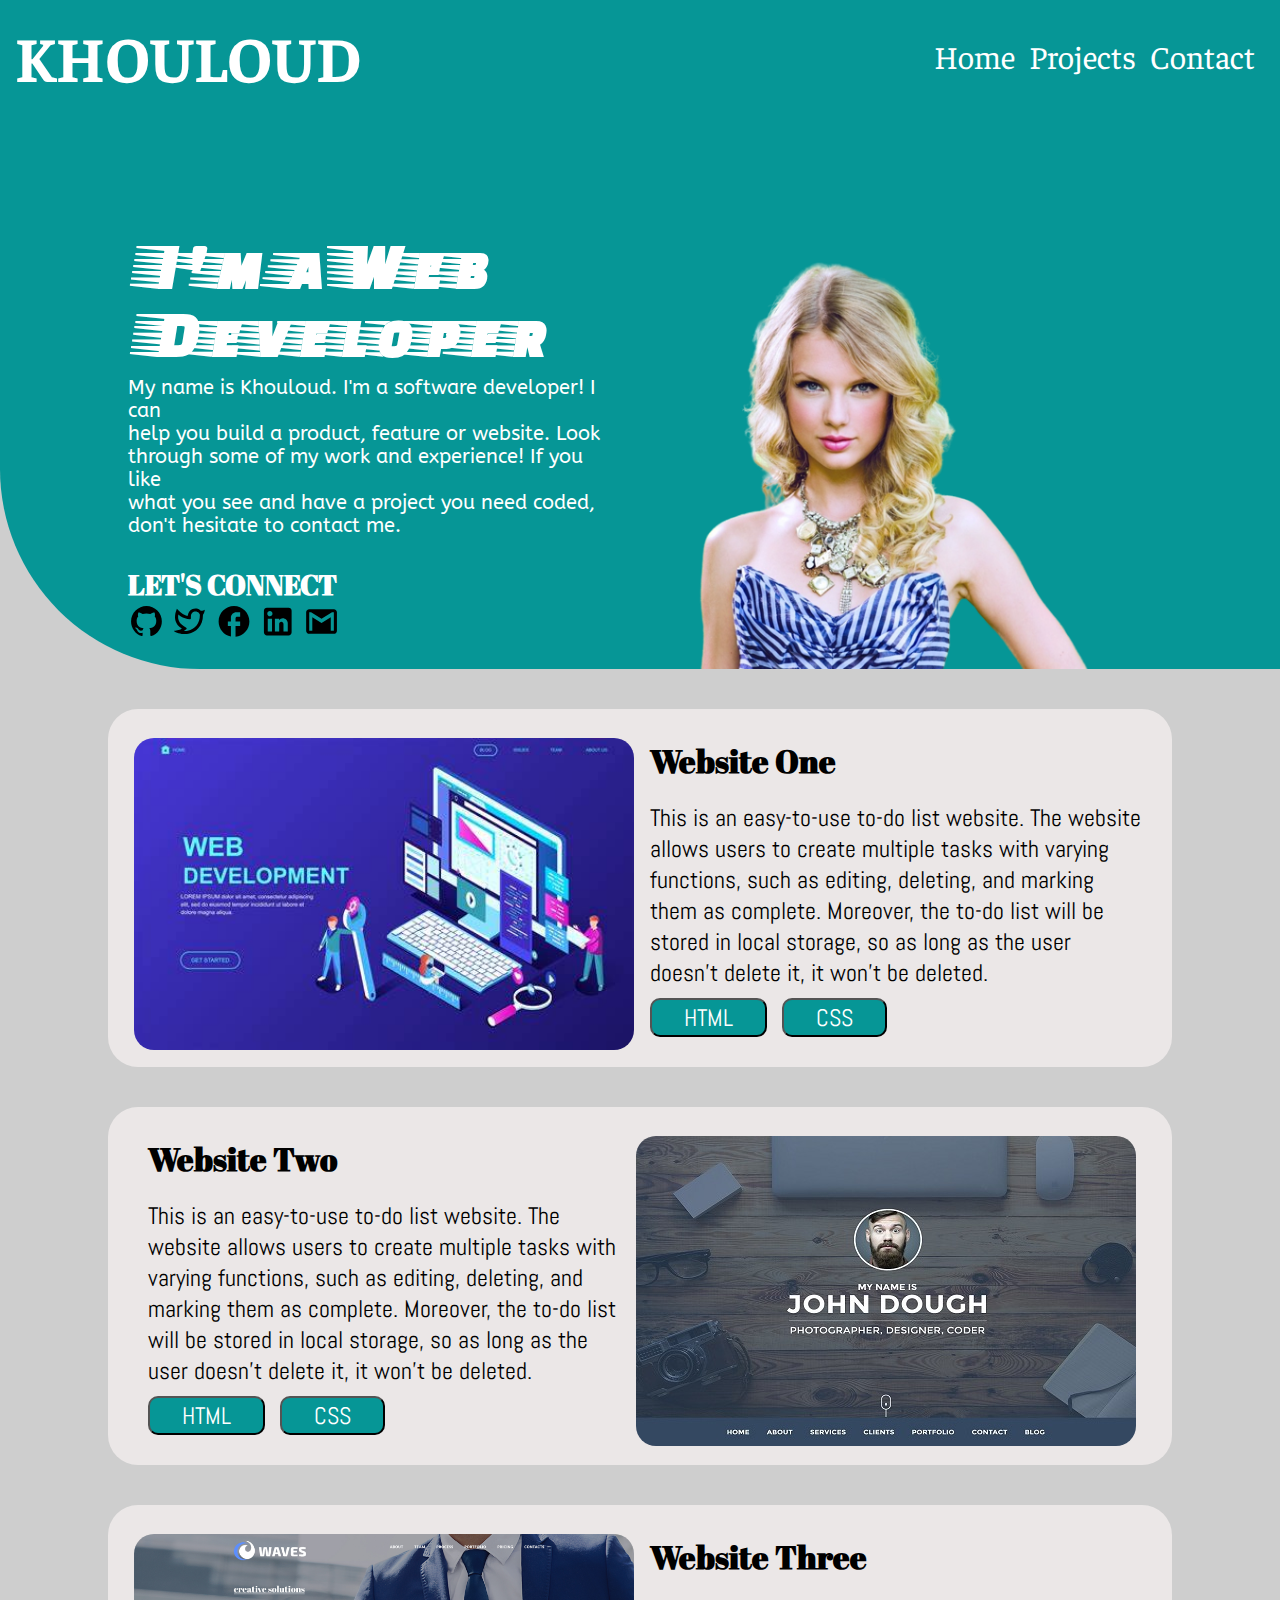
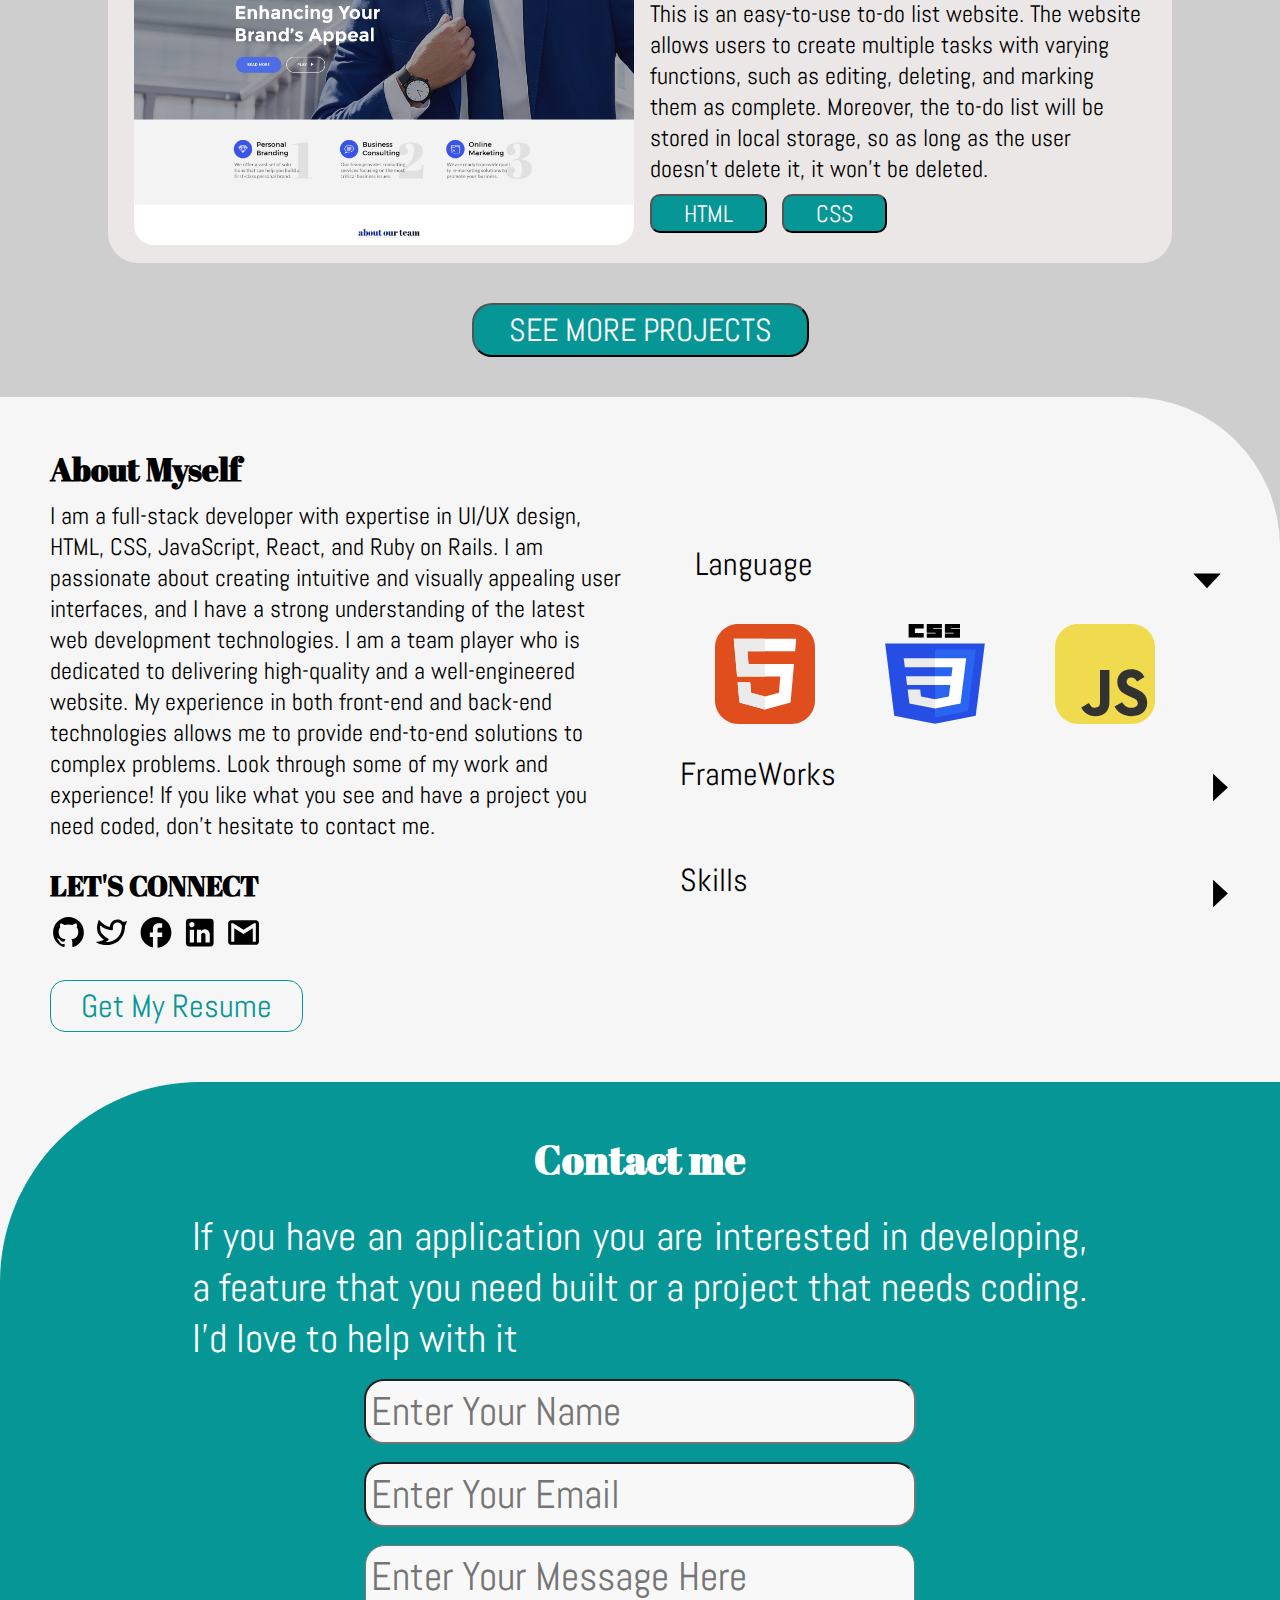
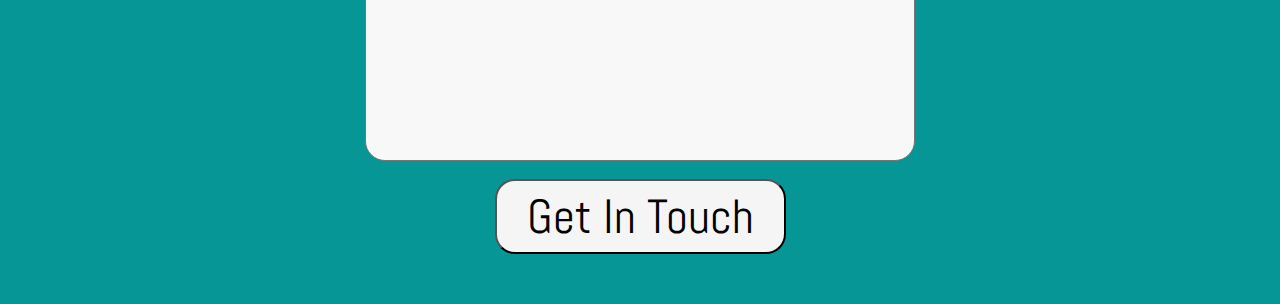
<file: portfolio/index.html>
<!DOCTYPE html>
<html lang="en">

<head>
    <meta charset="UTF-8">
    <meta name="viewport" content="width=device-width, initial-scale=1.0">
    <title>Habibur Rahaman</title>
    <link rel="stylesheet" href="css/styleown.css">
</head>

<body>
    <header>
        <div class="header-section">
            <h1 class="logo">KHOULOUD</h1>
            <nav>
                <ul>
                    <li><a href="">Home</a></li>
                    <li><a href="">Projects</a></li>
                    <li><a href="">Contact</a></li>
                </ul>
            </nav>
        </div>
    </header>

    <section class="intro-section">
        <div class="info-content">
            <div class="intro-info">
                <h1>I'm a Web <br>Developer</h1>
                <p>My name is Khouloud. I'm a software developer! I can <br> help you build a product, feature or
                    website. Look <br>
                    through some of my work and experience! If you like <br> what you see and have a project you
                    need coded, <br>
                    don't hesitate to contact me.</p>
                <h3>LET'S CONNECT</h3>
                <div class="social-links">
                    <a href=""><img src="images/s_github.svg" alt=""></a>
                    <a href=""><img src="images/s_twitter.svg" alt=""></a>
                    <a href=""><img src="images/s_facebook.svg" alt=""></a>
                    <a href=""><img src="images/s_linkedin.svg" alt=""></a>
                    <a href=""><img src="images/s_gmail.svg" alt=""></a>
                </div>
            </div>
            <div class="intro-image">
                <div class="img-edit">
                    <img src="images/self.png" alt="">
                </div>
            </div>
        </div>
    </section>

    <!-- MIDDLE SECTION -->
    <section class="project-section">
        <div class="project-contents">
            <div class="projects-cards">
                <div class="project1">
                    <div class="preview">
                        <img src="images/OIP-C.jpeg" alt="">
                    </div>
                    <div class="p-info">
                        <h1 class="p-title">Website One</h1>
                        <p>This is an easy-to-use to-do list website. The website allows users to create multiple tasks
                            with varying functions, such as editing, deleting, and marking them as complete. Moreover,
                            the to-do list will be stored in local storage, so as long as the user doesn't delete it, it
                            won't be deleted.</p>
                        <div class="p-source">
                            <button>HTML</button>
                            <button>CSS</button>
                        </div>
                    </div>
                </div>
                <div class="project2">
                    <div class="p-info">
                        <h1 class="p-title">Website Two</h1>
                        <p>This is an easy-to-use to-do list website. The website allows users to create multiple tasks
                            with varying functions, such as editing, deleting, and marking them as complete. Moreover,
                            the to-do list will be stored in local storage, so as long as the user doesn't delete it, it
                            won't be deleted.</p>
                        <div class="p-source">
                            <button>HTML</button>
                            <button>CSS</button>
                        </div>
                    </div>
                    <div class="preview">
                        <img src="images/R-C.jpeg" alt="">
                    </div>
                </div>
                <div class="project3">
                    <div class="preview">
                        <img src="images/3.jpg" alt="">
                    </div>
                    <div class="p-info">
                        <h1 class="p-title">Website Three</h1>
                        <p>This is an easy-to-use to-do list website. The website allows users to create multiple tasks
                            with varying functions, such as editing, deleting, and marking them as complete. Moreover,
                            the to-do list will be stored in local storage, so as long as the user doesn't delete it, it
                            won't be deleted.</p>
                        <div class="p-source">
                            <button>HTML</button>
                            <button>CSS</button>
                        </div>
                    </div>
                </div>
            </div>
            <div class="see-more">
                <button>SEE MORE PROJECTS</button>
            </div>
        </div>
    </section>

    <!-- BOTTOM SECTION -->
    <section class="bottom-section">
        <div class="about">
            <div class="about-info">
                <h1 class="about-title">About Myself</h1>
                <p>I am a full-stack developer with expertise in UI/UX design, HTML, CSS, JavaScript, React, and Ruby on
                    Rails. I am passionate about creating intuitive and visually appealing user interfaces, and I have a
                    strong understanding of the latest web development technologies. I am a team player who is dedicated
                    to delivering high-quality and a well-engineered website. My experience in both front-end and
                    back-end technologies allows me to provide end-to-end solutions to complex problems. Look through
                    some of my work and experience! If you like what you see and have a project you need coded, don’t
                    hesitate to contact me.</p>
                <h3>LET'S CONNECT</h3>
                <div class="social-links">
                    <a href=""><img src="images/s_github.svg" alt=""></a>
                    <a href=""><img src="images/s_twitter.svg" alt=""></a>
                    <a href=""><img src="images/s_facebook.svg" alt=""></a>
                    <a href=""><img src="images/s_linkedin.svg" alt=""></a>
                    <a href=""><img src="images/s_gmail.svg" alt=""></a>
                </div>
                <div class="resume">
                    <button>Get My Resume</button>
                </div>
            </div>
            <div class="skill">
                <div class="skill-set1">
                    <div class="skill-title">
                        <p>Language</p>
                        <a href=""><img src="images/mdi_arrow-down-drop.svg" alt=""></a>
                    </div>
                    <div class="skill-details">
                        <img src="images/skill-icons_html.svg" alt="">
                        <img src="images/logos_css-3.svg" alt="">
                        <img src="images/skill-icons_javascript.svg" alt="">
                    </div>
                </div>
                <div class="skill-set2">
                    <div class="skill-title">
                        <p>FrameWorks</p>
                        <a href=""><img src="images/mdi_arrow-right.svg" alt=""></a>
                    </div>
                </div>
                <div class="skill-set3">
                    <div class="skill-title">
                        <p>Skills</p>
                        <a href=""><img src="images/mdi_arrow-right.svg" alt=""></a>
                    </div>
                </div>
            </div>
        </div>
        <div class="contact">
            <div class="contact-info">
                <h1 class="contact-title">Contact me</h1>
                <p>If you have an application you are interested in developing, a feature that you need built or a
                    project
                    that needs coding. I’d love to help with it</p>
                <form action="">
                    <input type="text" placeholder="Enter Your Name"><br>
                    <input type="email" placeholder="Enter Your Email"><br>
                    <textarea name="" id="" rows="4" placeholder="Enter Your Message Here"></textarea><br>
                    <button>Get In Touch</button>
                </form>
            </div>
        </div>
    </section>
</body>

</html>
</file>
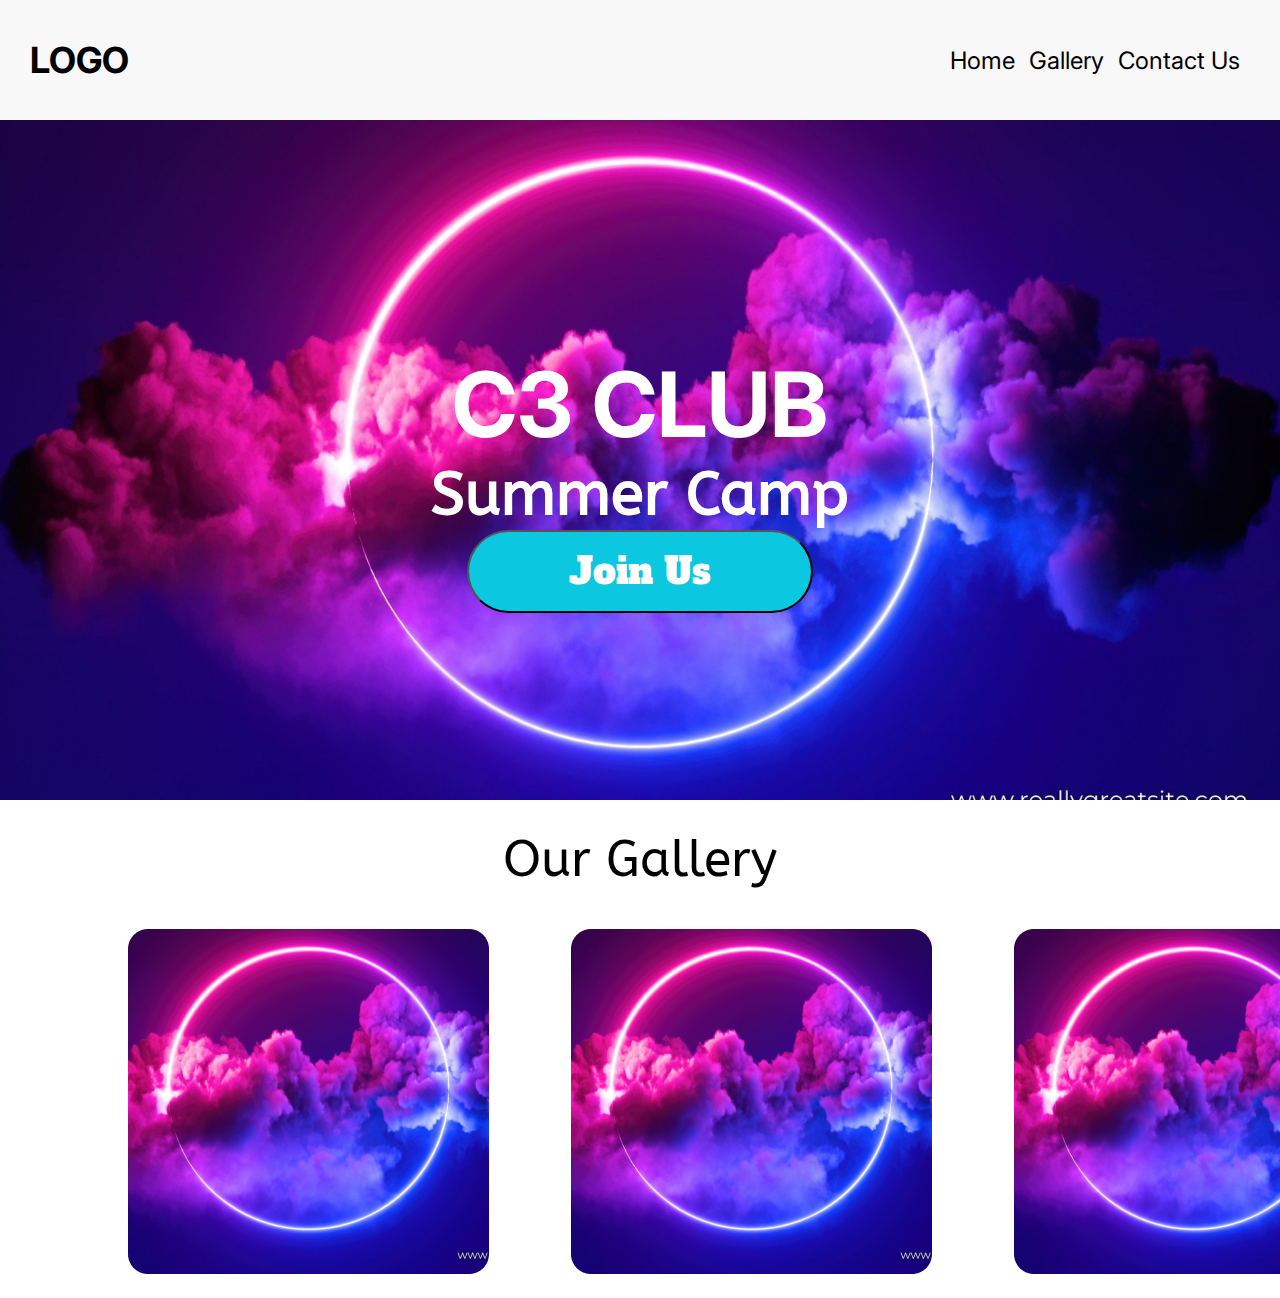
<file: project/index.html>
<!DOCTYPE html>
<html lang="en">
<head>
    <meta charset="UTF-8">
    <meta name="viewport" content="width=device-width, initial-scale=1.0">
    <link rel="stylesheet" href="css/stylecamp.css">
    <title>C3 Club</title>
</head>
<body>
    <header>
        <h1 class="logo">LOGO</h1>
        <nav>
            <ul>
                <li><a href="">Home</a></li> 
                <li><a href="">Gallery</a></li>
                <li><a href="">Contact Us</a></li>
            </ul>
        </nav>
    </header>

    <section class="top-section">
        <div class="top-content">
            <h1>C3 CLUB</h1>
            <h3>Summer Camp</h3>
            <button><a href="">Join Us</a></button>
        </div>
    </section>

    <section class="mid-section">
        <div class="gallery">
            <div class="title">
                <p>Our Gallery</p>
            </div>
            <div class="gallery-images">
                <img src="images/Rectangle 4.png" alt="">
                <img src="images/Rectangle 4.png" alt="">
                <img src="images/Rectangle 4.png" alt="">
            </div>
        </div>
    </section>
</body>
</html>
</file>
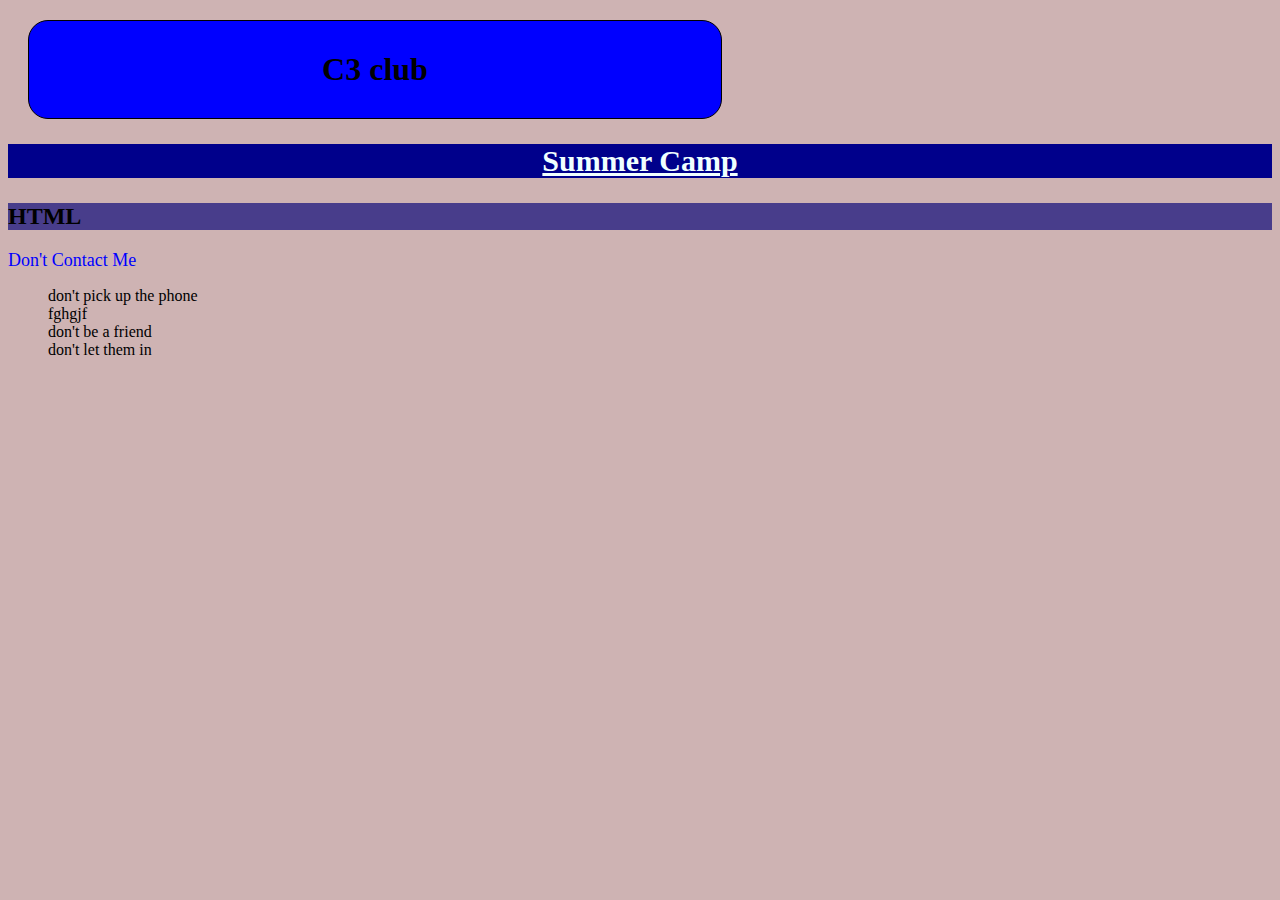
<file: class4.html>
<!DOCTYPE html>
<html lang="en">
<head>
    <link rel="stylesheet" href="styleforimage.css">
    <meta charset="UTF-8">
    <meta name="viewport" content="width=device-width, initial-scale=1.0">
    <title>Document</title>
</head>
<body>
    <h1>C3 club</h1>
    <h2 class="summer">Summer Camp</h2>
    <h2 class="class1">HTML</h2>
    <a href="">Don't Contact Me</a>
    <ul>
        <li> don't pick up the phone</li>
        <li>fghgjf</li>
        <li>don't be a friend</li>
        <li> don't let them in </li>
    </ul>
</body>
</html>
</file>
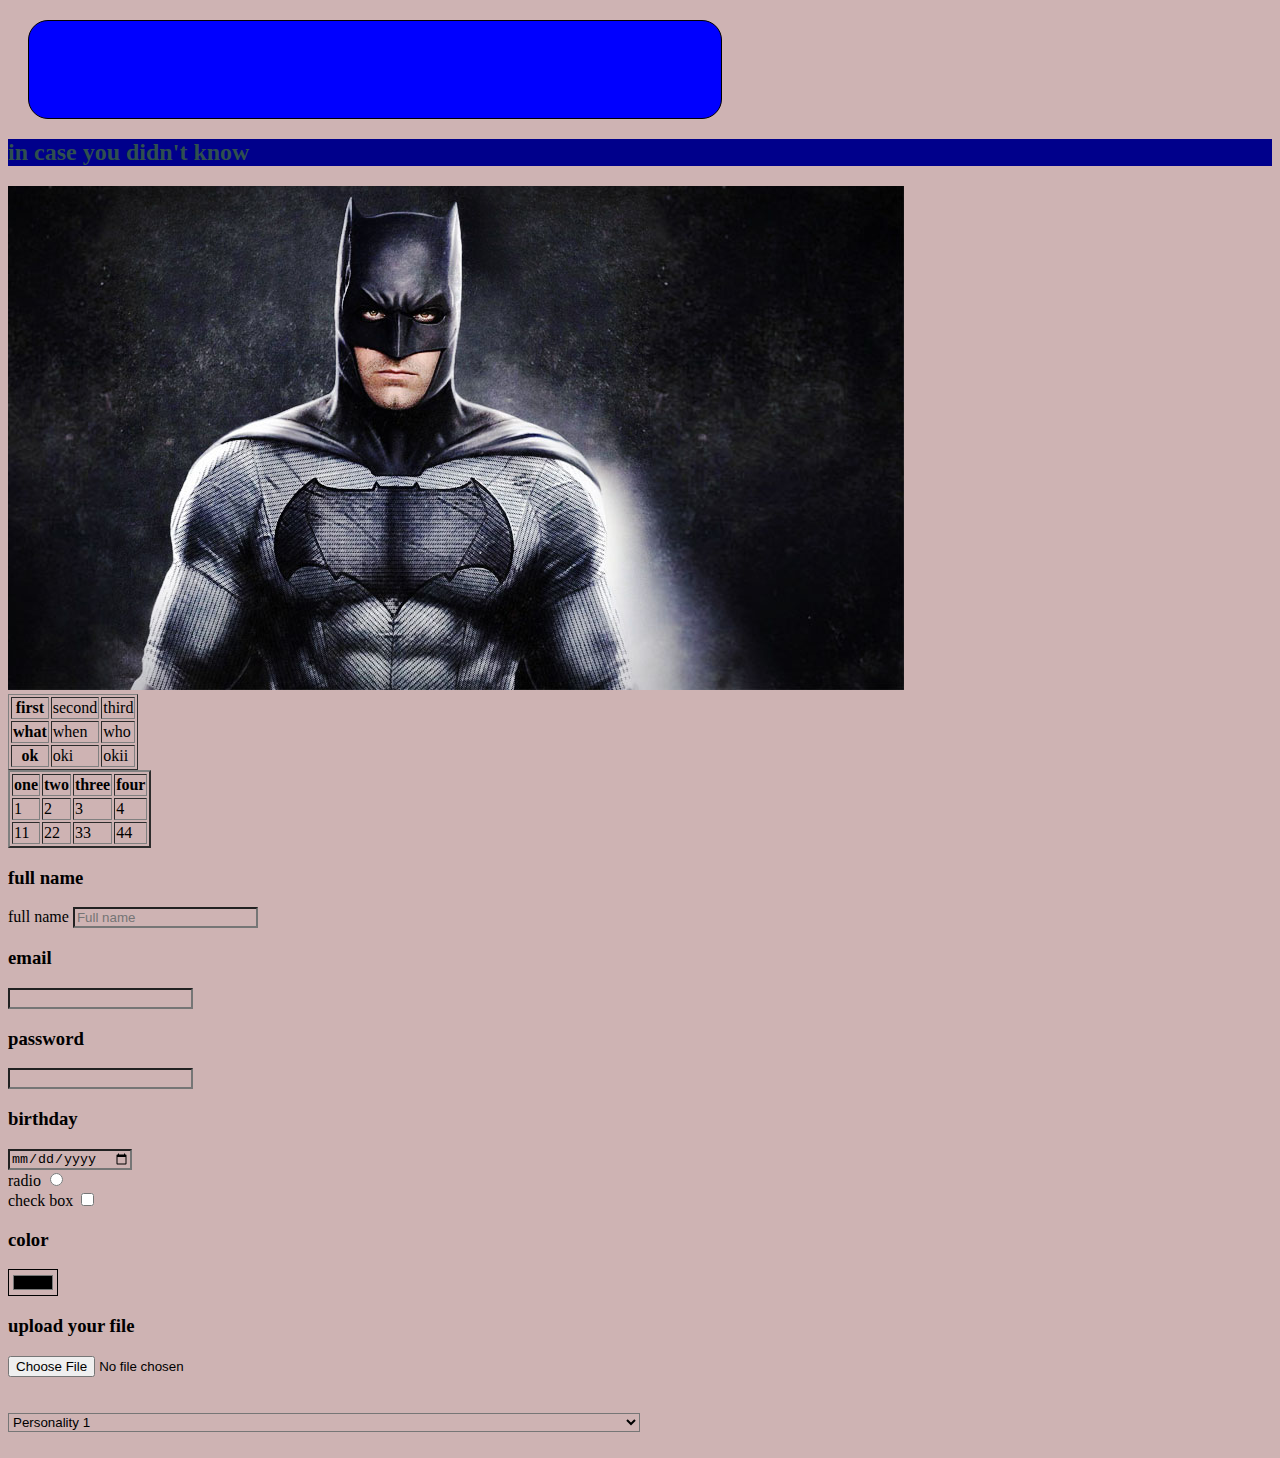
<file: image.html>
<!DOCTYPE html>
<html lang="en">
<head>
    <link rel="stylesheet" href="styleforimage.css">
    <meta charset="UTF-8">
    <meta name="viewport" content="width=, initial-scale=1.0">
    <title>Document</title>
</head>
<body>
    <h1 style="color: blue;">I'm Batman</h1>
    <h2 style="color: darkslategrey;">in case you didn't know</h2>
    <img src="images/R.jpeg" alt="">
    <table border="1">
        <tr>
            <th>first </th>
            <td>second</td>
            <td>third</td>
        </tr>
        <tr>
            <th>what</th>
            <td>when</td>
            <td>who</td>
        </tr>
        <tr>
            <th>ok</th>
            <td>oki</td>
            <td>okii</td>
        </tr>
        
    </table>
    <table border="2">
        <th>one</th>
        <th>two</th>
        <th>three</th>
        <th>four</th>
        <tr>
            <td>1</td>
            <td>2</td>
            <td>3</td>
            <td>4</td>
        </tr>
        <tr>
            <td>11</td>
            <td>22</td>
            <td>33</td>
            <td>44</td>
        </tr>
    </table>
    <form action="">
        <h3>full name</h3>
        <label for="">full name</label>
        <input placeholder="Full name" type="text"><br>
        <h3>email</h3>
        <input type="email"><br>
        <h3>password</h3>
        <input type="password"><br>
        <h3>birthday</h3>
        <input type="date" ><br>
        <label for="">radio</label>
        <input type="radio"><br>
        <label for="">check box</label>
        <input type="checkbox">
        <h3>color</h3>
        <input type="color">
        <h3>upload your file</h3>
        <input type="file"><br><br><br>
        
        <select name="" id="" style="width: 50%;">
            <option value="">Personality 1</option>
            <option value="">Personality 2</option>
            <option value="">Personality 3</option>""""
        </select>
<br><br>

    </form>
</body>
</html>
</file>
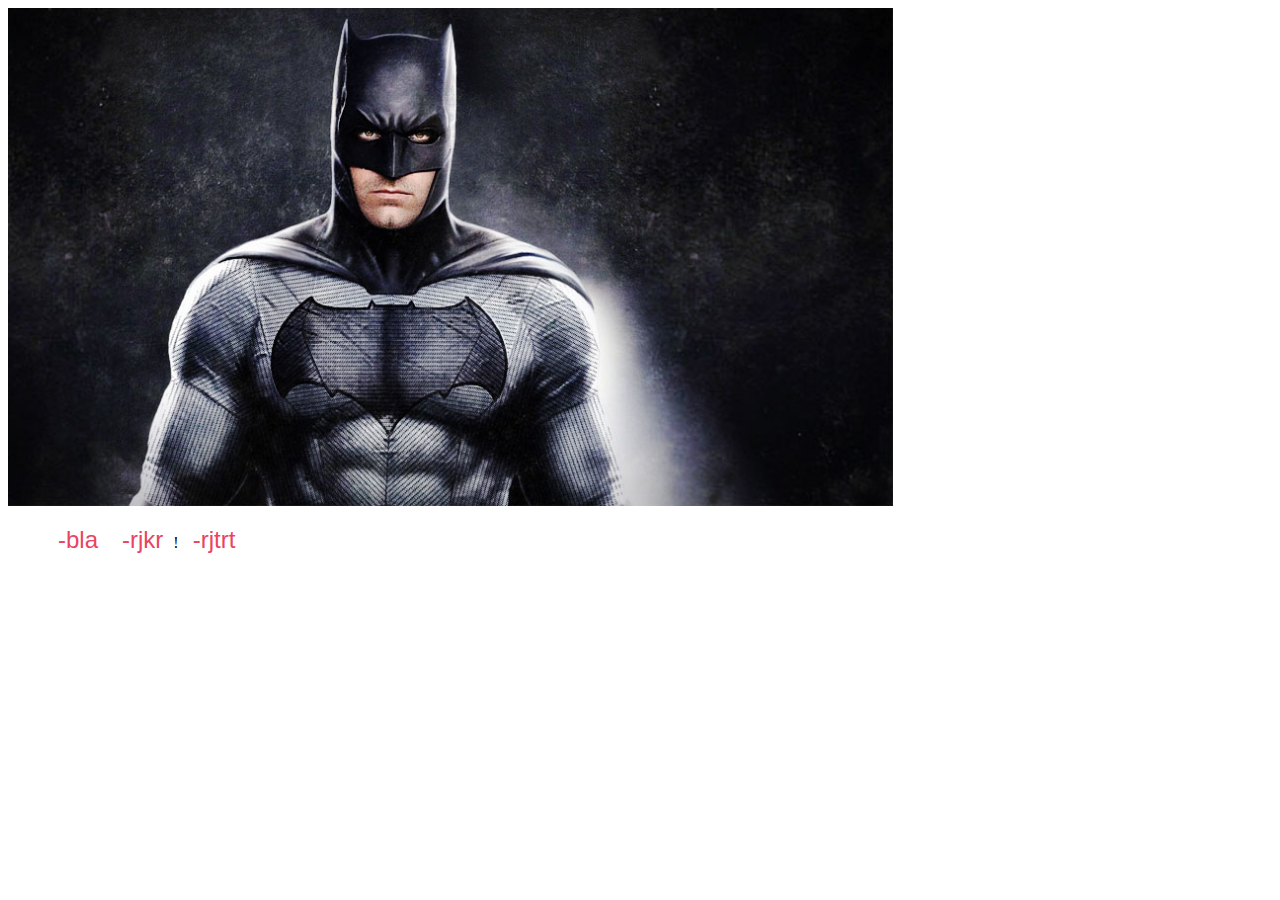
<file: classs4.html/hw2.html>
<!DOCTYPE html>
<html lang="en">
<head>
    <link rel="stylesheet" href="classs4.css">
    <meta charset="UTF-8">
    <meta name="viewport" content="width=device-width, initial-scale=1.0">
    <title>Document</title>
</head>
<body>
    <img src="../images/R.jpeg" alt="">

    <ul>
        <li>-bla</li>
        <li>-rjkr</li>!
        <li>-rjtrt</li>
    </ul>

</body>
</html>
</file>
<file: portfolio/css/styleown.css>
/* Custom Font */
@import url('https://fonts.googleapis.com/css2?family=Alfa+Slab+One&family=Faustina&display=swap');
@import url('https://fonts.googleapis.com/css2?family=Alfa+Slab+One&family=Faster+One&display=swap');
@import url('https://fonts.googleapis.com/css2?family=ABeeZee&family=Alfa+Slab+One&display=swap');
@import url('https://fonts.googleapis.com/css2?family=Abril+Fatface&family=Alfa+Slab+One&display=swap');
@import url('https://fonts.googleapis.com/css2?family=Abel&family=Alfa+Slab+One&display=swap');


/* Style */
* {
    margin: 0px;
    padding: 0px;
}

button{
    cursor: pointer;
}

body {
    background: #CECECE;
}

/* header Section */

.header-section {
    display: flex;
    justify-content: space-between;
    align-items: center;
    padding: 15px;
    background: #069696;
    box-shadow: 0px 4px 4px 0px black;
}

.logo {
    color: #FFF;
    font-family: Faustina;
    font-size: 64px;
}

nav ul li {
    display: inline;
}

nav ul li a {
    text-decoration: none;
    color: #FFF;
    font-family: Faustina;
    font-size: 32px;
    margin-right: 10px;
}

/* Introduction Section */
.intro-section {
    border-radius: 0px 0px 0px 200px;
    background: #069696;
    display: flex;
    justify-content: center;

    /* position: absolute; */
}

.info-content {
    width: 80%;
    display: flex;
    justify-content: space-between;
}

.intro-info {
    padding-top: 120px;
}

.intro-info h1 {
    color: #FFF;
    font-family: Faster One;
    font-size: 64px;
    margin-left: 18px;
    margin-bottom: 9px;
}

.intro-info p {
    color: #FFF;
    font-family: ABeeZee;
    font-size: 20px;
    margin-bottom: 28px;
}

.intro-info h3 {
    color: #FFF;
    font-family: Abril Fatface;
    font-size: 28px;
}

.social-links {
    display: flex;
    gap: 6px;
    margin-bottom: 25px;
}

.intro-image{
    display: flex;
    align-items: flex-end;
}

.img-edit img {
    width: 100%;
    margin-bottom: -4px;
}

/* Projects Section */

.project-contents {
    margin: 40px 0px
}

.projects-cards {
    display: inline-flex;
    justify-content: center;
    flex-direction: column;
    align-items: center;
    gap: 40px;

}

.project1 {
    width: 80%;
    display: grid;
    grid-template-columns: 50% 50%;
    padding: 20px;
    align-items: center;
    justify-items: center;
    border-radius: 30px;
    background: #EBE7E7;
}

.preview {
    border-radius: 20px;
    background: #D9D9D9;
    width: 500px;
    height: 300px;
}

.preview img{
    width: 100%;
    border-radius: 20px;
}

.p-info {
    padding: 10px;
}

.p-title {
    color: #000;
    font-family: Abril Fatface;
    font-size: 32px;
    margin-bottom: 20px;
}

.p-info p {
    color: #000;
    font-family: Abel;
    font-size: 24px;
    margin-bottom: 10px;
}

.p-source {
    display: flex;
    gap: 15px;
}

.p-source button {
    padding: 2px 32px;
    color: #FFF;
    font-family: Abel;
    font-size: 24px;
    border-radius: 10px;
    background: #069696;
}

.project2 {
    width: 80%;
    align-items: center;
    display: grid;
    grid-template-columns: 48% 50%;
    padding: 20px;
    justify-items: center;
    justify-content: center;
    align-content: center;
    border-radius: 30px;
    background: #EBE7E7;
}

.project3 {
    width: 80%;
    display: grid;
    grid-template-columns: 50% 50%;
    padding: 20px;
    align-items: center;
    justify-items: center;
    border-radius: 30px;
    background: #EBE7E7;
}

.see-more {
    display: flex;
    justify-content: center;
    margin: 40px 0px
}

.see-more button {
    color: #FFF;
    font-family: Abel;
    font-size: 32px;
    border-radius: 20px;
    background: #069696;
    padding: 5px 35px;
}

/* Bottom Section */
.bottom-section {
    border-radius: 0px 150px 0px 0px;
    background: #F6F6F6;
}

/* About section */
.about {
    display: flex;
    justify-content: space-between;
    padding: 25px;
    gap: 30px;
}

.about-info {
    width: 50%;
    padding: 25px;
}

.about-title {
    color: #000;
    font-family: Abril Fatface;
    font-size: 32px;
    margin-bottom: 10px;
}

.about-info p {
    color: #000;
    font-family: Abel;
    font-size: 24px;
    margin-bottom: 25px;
}

.about-info h3 {
    color: #000;
    font-family: Abril Fatface;
    font-size: 28px;
    margin-bottom: 10px;
}

.resume button {
    color: #069696;
    font-family: Abel;
    font-size: 32px;
    border-radius: 15px;
    border: 1px solid #069696;
    background: #F6F6F6;
    padding: 5px 30px;
}

.skill {
    display: flex;
    flex-direction: column;
    gap: 30px;
    width: 50%;
    justify-content: center;
}

.skill-set1 {
    display: flex;
    flex-direction: column;
    padding: 0px 15px;
}

.skill-title {
    display: flex;
    justify-content: space-between;
    color: #000;
    font-family: Abel;
    font-size: 32px;
}

.skill-details {
    display: flex;
    justify-content: flex-start;
    gap: 70px;
    padding: 0px 20px;
}

/* Contact Section */
.contact {
    display: flex;
    align-items: center;
    justify-content: center;
    border-radius: 200px 0px 0px 0px;
    background: #069696;
}

.contact-info {
    width: 70%;
    display: flex;
    flex-direction: column;
    align-items: center;
    margin: 50px 0px;
}

.contact-title {
    color: #FFF;
    font-family: Abril Fatface;
    font-size: 40px;
    margin-bottom: 25px;
}

.contact-info p {
    color: #FFF;
    font-family: Abel;
    font-size: 40px;
    text-align: justify;
    margin-bottom: 15px;
}

.contact-info form {
    display: flex;
    flex-direction: column;
    width: 60%;
    align-items: center;
}

.contact-info form input {
    color: #000;
    font-family: Abel;
    font-size: 40px;
    border-radius: 20px;
    background: #F8F8F8;
    width: 100%;
    padding: 5px;
}

.contact-info form textarea {
    color: #000;
    font-family: Abel;
    font-size: 40px;
    border-radius: 20px;
    background: #F8F8F8;
    width: 100%;
    resize: none;
    padding: 5px;
}

.contact-info form button {
    color: #000;
    font-family: Abel;
    font-size: 48px;
    padding: 5px 30px;
    border-radius: 20px;
    background: #F6F5F5;
}
</file>
<file: project/css/stylecamp.css>
@import url('https://fonts.googleapis.com/css2?family=Inter&display=swap');
@import url('https://fonts.googleapis.com/css2?family=ABeeZee&display=swap');
@import url('https://fonts.googleapis.com/css2?family=Alfa+Slab+One&display=swap');

*{
    margin: 0;
    padding: 0;
}

header{
    background-color: #F8F8F8;
    display: flex;
    padding: 30px;
    box-shadow: 5px 5px 7px rgba(0,0,0,0.7);
    height: 60px;
    align-items: center;
}
h1{
    font-family: 'Inter', sans-serif;
    font-size: 36px;
}

li{
    display: inline-block;
    margin-right: 10px;
}
header a{
    text-decoration: none;
    font-family: 'Inter', sans-serif;
    font-size: 24px;
    color: #000;
}
nav{
    margin-left: auto;
}

.top-section{
    background: url("/project/images/habibur.jpeg");
    height: 680px;
    background-size: 100%;
}

.top-content{
    color: #fff;
    font-family: 'ABeeZee', sans-serif;
    text-align: center;
    padding: 230px;
}

.top-content h1{
    font-size: 90px;
}

.top-content h3{
    font-size: 60px;
}

.top-content button{
    padding: 15px 100px;
    border-radius: 50px;
    background: #0BC7E0;
}

.top-content a{
    font-size: 36px;
    text-decoration: none;
    color: #fff;
    font-family: 'Alfa Slab One', cursive;
}

.mid-section{
    background: #fff;
}

.gallery{
    height: 468px;
    padding-top: 30px;
}

.title{
    font-family: 'ABeeZee', sans-serif;
    font-size: 50px;
    text-align: center;
}

.gallery-images{
    margin-top: 40px;
    display: flex;
    justify-content: space-evenly;
    padding: 0% 10%;
    gap: 8%;
}
</file>
<file: styleforimage.css>
*{
    background-color: rgb(206, 179, 179);
}
h1{
    background-color: blue;
    padding: 30px;
    border: 1px solid black;
    margin: 20px;
    width: 50%;
    border-radius: 20px;
    text-align: center;
}
h2{
    background-color: darkblue;
}
.class1{
    background-color: darkslateblue;

}
.summer{
    font-family: Cambria, Cochin, Georgia, Times, 'Times New Roman', serif;
    text-align: center;
    text-decoration: underline;
    color: azure;
    font-size: 30px;
}
a{
    text-decoration: none;
    color: blue;
    font-family: cursive;
    font-size:large;
}
a:hover{
    background-color: cornsilk;
}
ul{
    list-style: none;

}
</file>
<file: classs4.html/classs4.css>
img{
    border: 5px;
    width: 70%;
}

li{
    display: inline;
    font-size: x-large;
    color: rgb(233, 69, 96);
    font-family: 'Franklin Gothic Medium', 'Arial Narrow', Arial, sans-serif;
    padding: 10px;
}
@media screen and (max-width: 768px) {
    body {
        background-color: aquamarine;
    }
}
</file>
